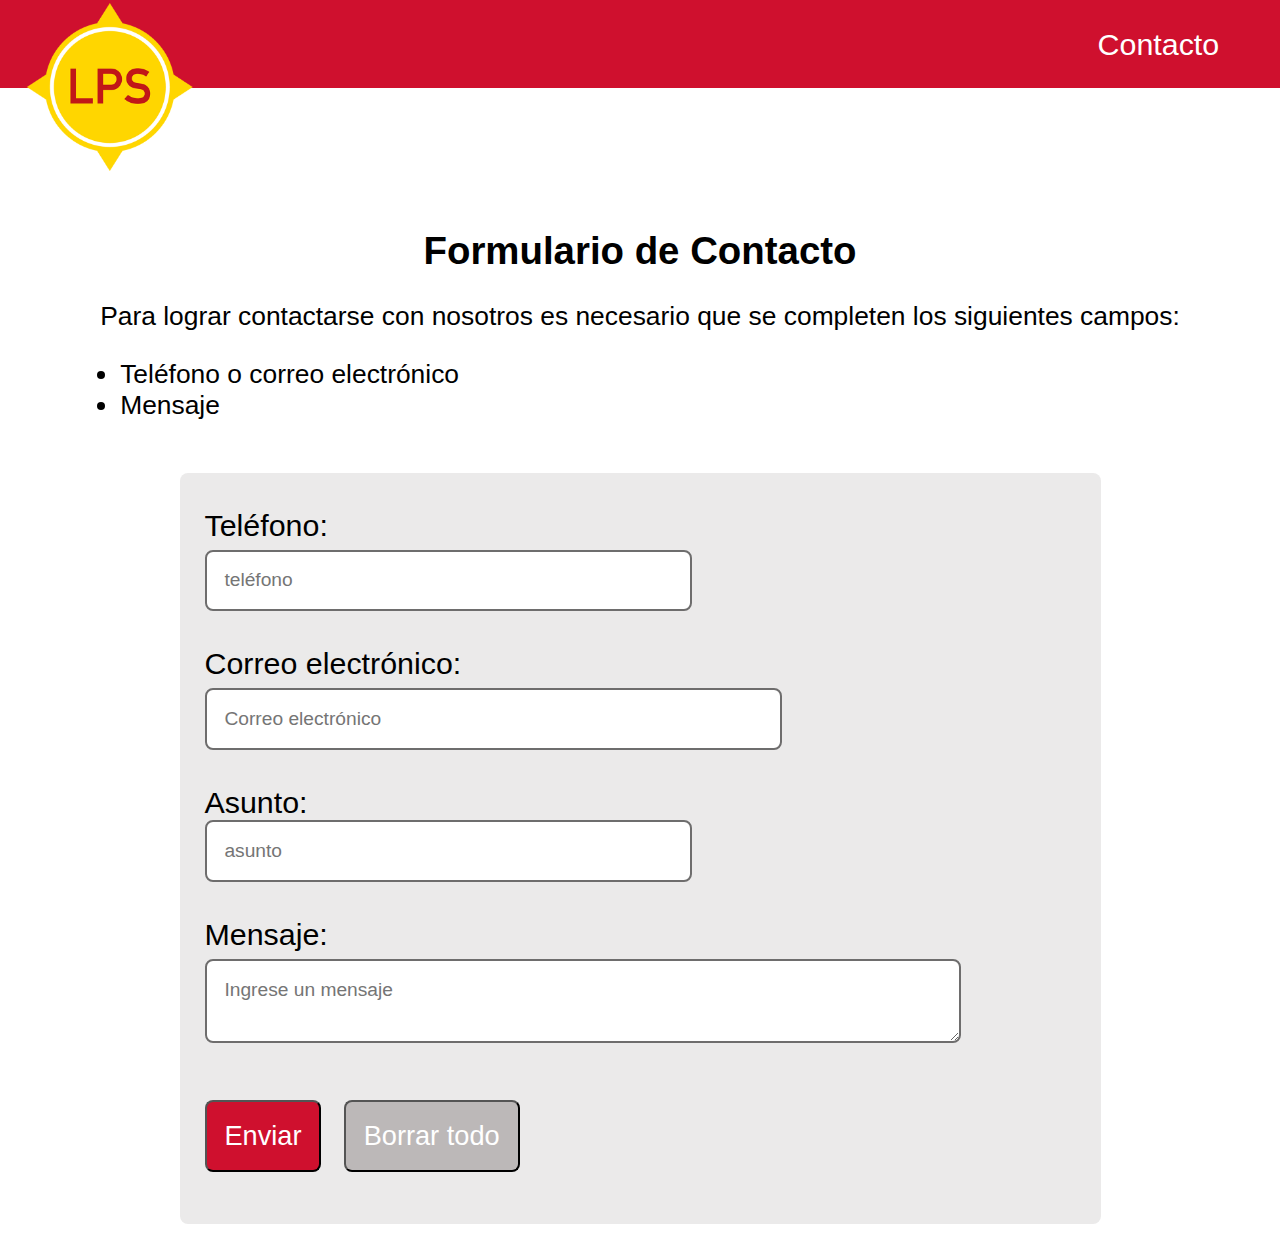
<file: Castillo_3/index.html>
<!DOCTYPE html>
<html lang="en">
<head>
    <meta charset="UTF-8">
    <meta name="viewport" content="width=device-width, initial-scale=1.0">
    <title>Entregable 3</title>
    <link rel="stylesheet" href="css/style.css">
    <link rel="icon" href="imgs/icono_perseverancia.png" type="image/x-icon">
</head>
<body>
    <main>
        <nav>
            <ul>
                <li>
                    <img src="imgs/logo-LPS.png" alt="Logo de la Perseverancia Seguros">
                </li>
                <li class="texto-Contacto">Contacto</li>
            </ul>
        </nav>
        <article>
            <h1>Formulario de Contacto</h1>
            <div class="aclaracionForm">
                <p>Para lograr contactarse con nosotros es necesario que se completen los siguientes campos: </p>
                <ul>
                    <li>Teléfono o correo electrónico</li>
                    <li>Mensaje</li>
                </ul>
            </div>
            <form>
                <label for="telefono">Teléfono:</label>
                <p id="campoVacíoTelefono"></p>
                <input type="tel" name="telefono" id="telefono" placeholder="teléfono">
                <label for="email">Correo electrónico:</label>
                <p id="campoVacíoEmail"></p>
                <input type="email" name="email" id="email" placeholder="Correo electrónico">
                <label for="asunto">Asunto:</label>
                <input type="text" name="asunto" id="asunto" placeholder="asunto">
                <label for="mensaje">Mensaje:</label>
                <p id="campoVacíoMensaje"></p>
                <textarea name="mensaje" id="mensaje" placeholder="Ingrese un mensaje"></textarea>
                <div>
                    <button id="boton_enviar">Enviar</button>
                    <button id="boton_borrar">Borrar todo</button>
                </div>
            </form>
        </article>
    </main>
</body>
<script src="js/main.js"></script>
</html>
</file>
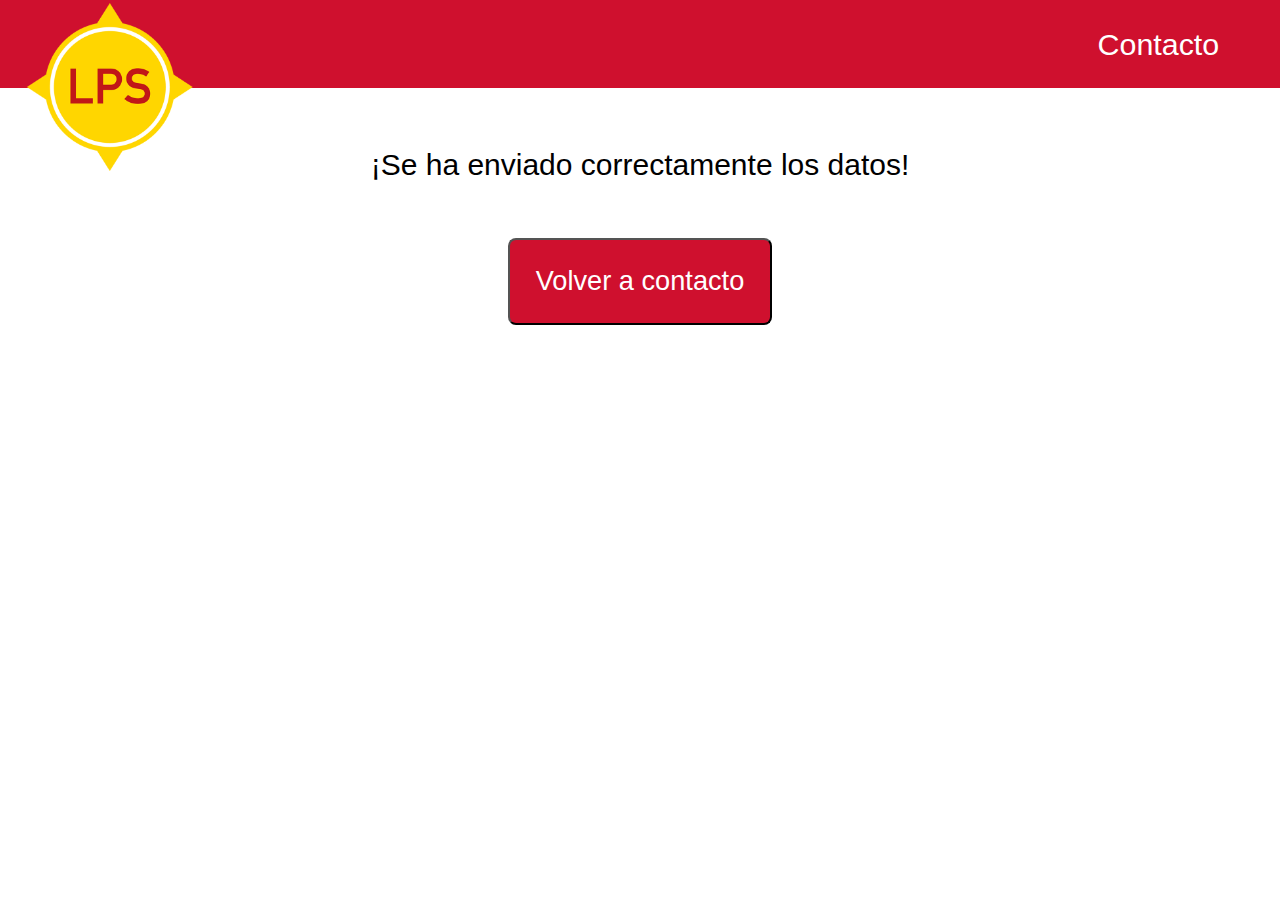
<file: Castillo_3/afirmacion.html>
<!DOCTYPE html>
<html lang="en">
<head>
    <meta charset="UTF-8">
    <meta name="viewport" content="width=device-width, initial-scale=1.0">
    <title>Entregable 3</title>
    <link rel="stylesheet" href="css/style.css">
    <link rel="icon" href="imgs/icono_perseverancia.png" type="image/x-icon">
</head>
<body>
    <main>
        <nav>
            <ul>
                <li>
                    <img src="imgs/logo-LPS.png" alt="Logo de la Perseverancia Seguros">
                </li>
                <li class="texto-Contacto">Contacto</li>
            </ul>
        </nav>
        <article>
            <p class="envioFormCorrecto">¡Se ha enviado correctamente los datos!</p>
            <button class="botonVolverAlContacto"><a href="index.html">Volver a contacto</a></button>
        </article>
    </main>
</body>
</html>
</file>
<file: Castillo_3/css/style.css>
*{
    font-family: 'Montserrat', Helvetica, Arial, Lucida, sans-serif;
}
body{
    margin: 0%;
}
article{
    display: flex;
    flex-direction: column;
    align-items: center;
}
nav ul{
    display: flex;
    align-items: flex-start;
    width: 100%;
    height: 100%;
    margin: 0%;
    padding: 0%;
}

nav img{
    width: 60px;
    position: absolute;
    margin-left: 2%;
    margin-top: 3px;
}

nav{
    background-color: rgb(207, 16, 46);
    height: 2em;
    color: white;
}
nav li{
    list-style: none;
    width: 100%;
    height: 100%;
}
.texto-Contacto{
    display: inline-flex;
    align-items: center;
    justify-content: end;
    padding-right: 0.5em;
}

form p{
    font-style: italic;
    margin: 5px;
    margin: 1px 5px 5px 5px;
    font-size: 70%;
}

.estiloInput{
    box-shadow: 0 0 15px red;
    border: 0.20em solid red;
}

h1{
    margin-top: 11%;
    margin-bottom: 2px;
}


form{
    background-color: #ebeaea;
    margin: 2%;
    padding: 20px 0px 20px 25px;
    width: 70%;
}

form label{
    display: block;
}

input, textarea{
    padding: 3% 2% 3%;
    margin-bottom: 20px;
    border: 0.15em solid #6e6d6d;
    transition: border 0.30s ease-in-out, box-shadow 0.30s ease-out;
}
input:hover, textarea:hover{
    border-color:rgb(255, 214, 0);
    box-shadow: 0 0 17px rgb(255, 214, 0);
}
input:focus, textarea:focus{
    outline: none;
}

textarea{
    width: 80%;
    resize: vertical;
}

#email{
    width: 60%;
}
.aclaracionForm{
    margin-left: 20px;
    margin-right: 20px;
}
div ul, div p{
    width: 100%;
}
div ul{
    padding-left: 20px;
}
form, input, button, textarea{
    border-radius: 8px;
}
input{
    width: 50%;
}
button a{
    color: white;
    text-decoration: none;
}
button{
    background-color: rgb(207, 16, 46);
    color: white;
    padding: 2%;
    margin: 2% 0% 2% 0%;
}
#boton_enviar, .botonVolverAlContacto{
    transition: padding 3s ease-out;
}

#boton_borrar{
    background-color: #bcb8b8;
    margin-left: 2%;
}
#boton_enviar:hover,.botonVolverAlContacto:hover{
    padding: 3%;
    background-color: rgb(158, 3, 26);
}

#boton_borrar:hover{
    background-color: #8a8787;
}
.envioFormCorrecto{
    margin-top: 60px;
    font-size: 30px;
    text-align: center;
}

@media only screen and (max-width: 250px) {
    nav img{
        width: 45px;
        margin-top: 9px;
    }
    nav li{
        font-size: 82%;
    }
    h1{
        margin-top: 15%;
        margin-left: 2%;
    }
}

@media only screen and (min-width: 550px) {
    nav{
        height: 3em;
    }
    nav img{
        width: 90px;
    }
    form p{
        font-size: 80%;
        margin: 4px 5px 7px 5px;
    }
}

@media only screen and (min-width: 750px) {
    label, .texto-Contacto{
        font-size: 150%;
    }
    button{
        font-size: 120%;
    }
    h1{
        font-size: 180%;
    }
    .texto-Contacto{
        padding-right: 1em;
    }

    input, textarea{
        padding: 2% 2% 2%;
        margin-bottom: 30px;
        font-size: larger;
    }
    form{
        padding: 30px 0px 30px 25px;
    }
    nav{
        height: 4em;
    }
    nav img{
        width: 120px;
    }
    .aclaracionForm{
        font-size: 135%;
    }
}

@media only screen and (min-width: 820px) {
    label, .texto-Contacto, button{
        font-size: 165%;
    }
    h1{
        font-size: 225%;
    }
    .texto-Contacto{
        padding-right: 2em;
    }
    nav{
        height: 5em;
    }
    nav img{
        width: 152px;
    }
    form p{
        font-size: 90%;
    }
}

@media only screen and (min-width: 1000px) {
    label, .texto-Contacto{
        font-size: 190%;
    }
    input, textarea{
        margin-bottom: 35px;
    }
    form{
        padding: 35px 0px 35px 25px;
    }
    button{
        font-size: 170%;
    }
    h1{
        font-size: 240%;
    }
    .texto-Contacto{
        padding-right: 2em;
    }
    nav{
        height: 5.5em;
    }
    nav img{
        width: 168px;
    }
    .aclaracionForm{
        font-size: 165%;
    }
    form p{
        font-size: 100%;
    }
}
</file>
